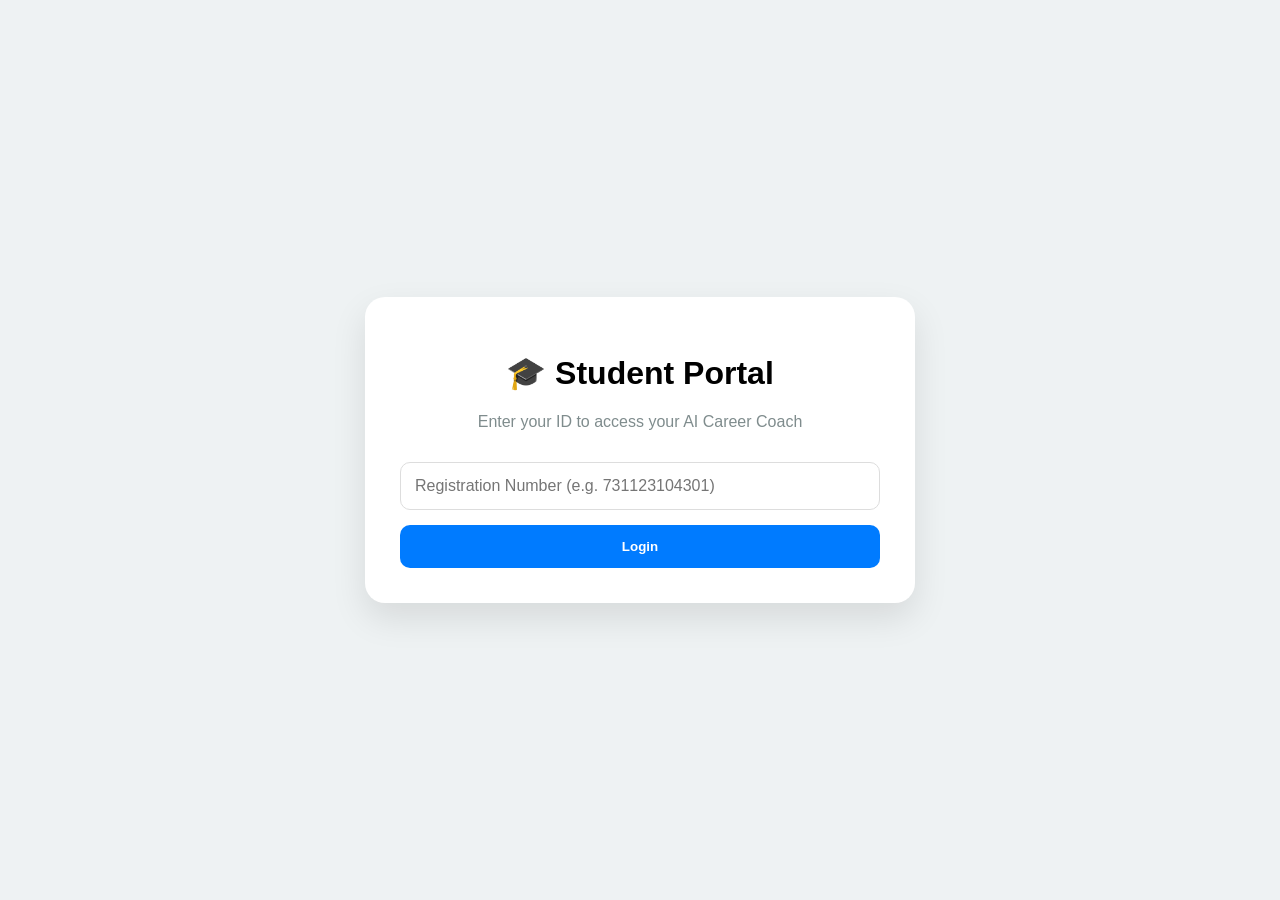
<file: student.html>
<!DOCTYPE html>
<html lang="en">
<head>
    <meta charset="UTF-8">
    <title>Academic AI Portal</title>
    <style>
        body { font-family: 'Segoe UI', sans-serif; background: #eef2f3; margin: 0; display: flex; justify-content: center; align-items: center; height: 100vh; }
        .wrapper { width: 100%; max-width: 550px; }
        .card { background: white; padding: 35px; border-radius: 20px; box-shadow: 0 15px 35px rgba(0,0,0,0.1); }
        .login-box h1 { color: #2c3e50; margin-bottom: 5px; }
        .input-field { width: 100%; padding: 14px; margin: 15px 0; border: 1.5px solid #ddd; border-radius: 10px; box-sizing: border-box; font-size: 16px; }
        .btn-primary { width: 100%; padding: 14px; background: #007bff; color: white; border: none; border-radius: 10px; font-weight: bold; cursor: pointer; transition: 0.2s; }
        .btn-primary:hover { background: #0056b3; }
        #chat-interface { display: none; width: 90vw; max-width: 850px; }
        .chat-box { height: 450px; overflow-y: auto; padding: 20px; background: #fdfdfd; border-radius: 15px; border: 1px solid #eee; display: flex; flex-direction: column; gap: 15px; text-align: left; }
        .ai-msg { background: #f0f4f8; padding: 15px; border-radius: 0 15px 15px 15px; align-self: flex-start; max-width: 85%; color: #34495e; border-left: 4px solid #007bff; line-height: 1.6; }
        .user-msg { background: #007bff; color: white; padding: 12px 18px; border-radius: 15px 15px 0 15px; align-self: flex-end; max-width: 80%; box-shadow: 0 4px 10px rgba(0,123,255,0.2); }
    </style>
</head>
<body>

<div id="login-form" class="wrapper">
    <div class="card" style="text-align: center;">
        <h1>🎓 Student Portal</h1>
        <p style="color: #7f8c8d;">Enter your ID to access your AI Career Coach</p>
        <input type="text" id="reg-no" class="input-field" placeholder="Registration Number (e.g. 731123104301)">
        <button class="btn-primary" onclick="doLogin()">Login</button>
    </div>
</div>

<div id="chat-interface" class="wrapper">
    <div class="card">
        <div style="display: flex; justify-content: space-between; align-items: center; border-bottom: 2px solid #f4f4f4; margin-bottom: 20px; padding-bottom: 10px;">
            <h2 style="margin:0; color:#2c3e50;">🤖 AI Career Mentor</h2>
            <span id="display-reg" style="font-weight: bold; color: #007bff;"></span>
        </div>
        <div class="chat-box" id="chat-box">
            <div class="ai-msg">I've loaded your full profile, including your projects, strengths, and GPA trends. How can I guide you today?</div>
        </div>
        <div style="display: flex; margin-top: 20px; gap: 10px;">
            <input type="text" id="user-input" class="input-field" style="margin:0;" placeholder="Ask about your career path..." onkeypress="if(event.key==='Enter') sendMessage()">
            <button class="btn-primary" style="width: auto;" onclick="sendMessage()">Send</button>
        </div>
    </div>
</div>

<script>
    function doLogin() {
        const regNo = document.getElementById('reg-no').value.trim();
        if (regNo.length < 5) { alert("Invalid ID"); return; }
        document.getElementById('login-form').style.display = 'none';
        document.getElementById('chat-interface').style.display = 'block';
        document.getElementById('display-reg').innerText = "ID: " + regNo;
    }

    async function sendMessage() {
        const box = document.getElementById('chat-box');
        const input = document.getElementById('user-input');
        const regNo = document.getElementById('display-reg').innerText.replace("ID: ", "");
        const msg = input.value;
        if (!msg) return;

        box.innerHTML += `<div class="user-msg">${msg}</div>`;
        input.value = "";
        box.scrollTop = box.scrollHeight;

        try {
            const res = await fetch('http://127.0.0.1:5000/student/chat', {
                method: 'POST',
                headers: { 'Content-Type': 'application/json' },
                body: JSON.stringify({ reg_no: regNo, message: msg })
            });
            const data = await res.json();
            box.innerHTML += `<div class="ai-msg"><strong>Mentor:</strong><br>${data.reply.replace(/\n/g, '<br>')}</div>`;
        } catch (e) {
            box.innerHTML += `<div class="ai-msg" style="color:red">Connection error. Is the server running?</div>`;
        }
        box.scrollTop = box.scrollHeight;
    }
</script>
</body>
</html>
</file>
